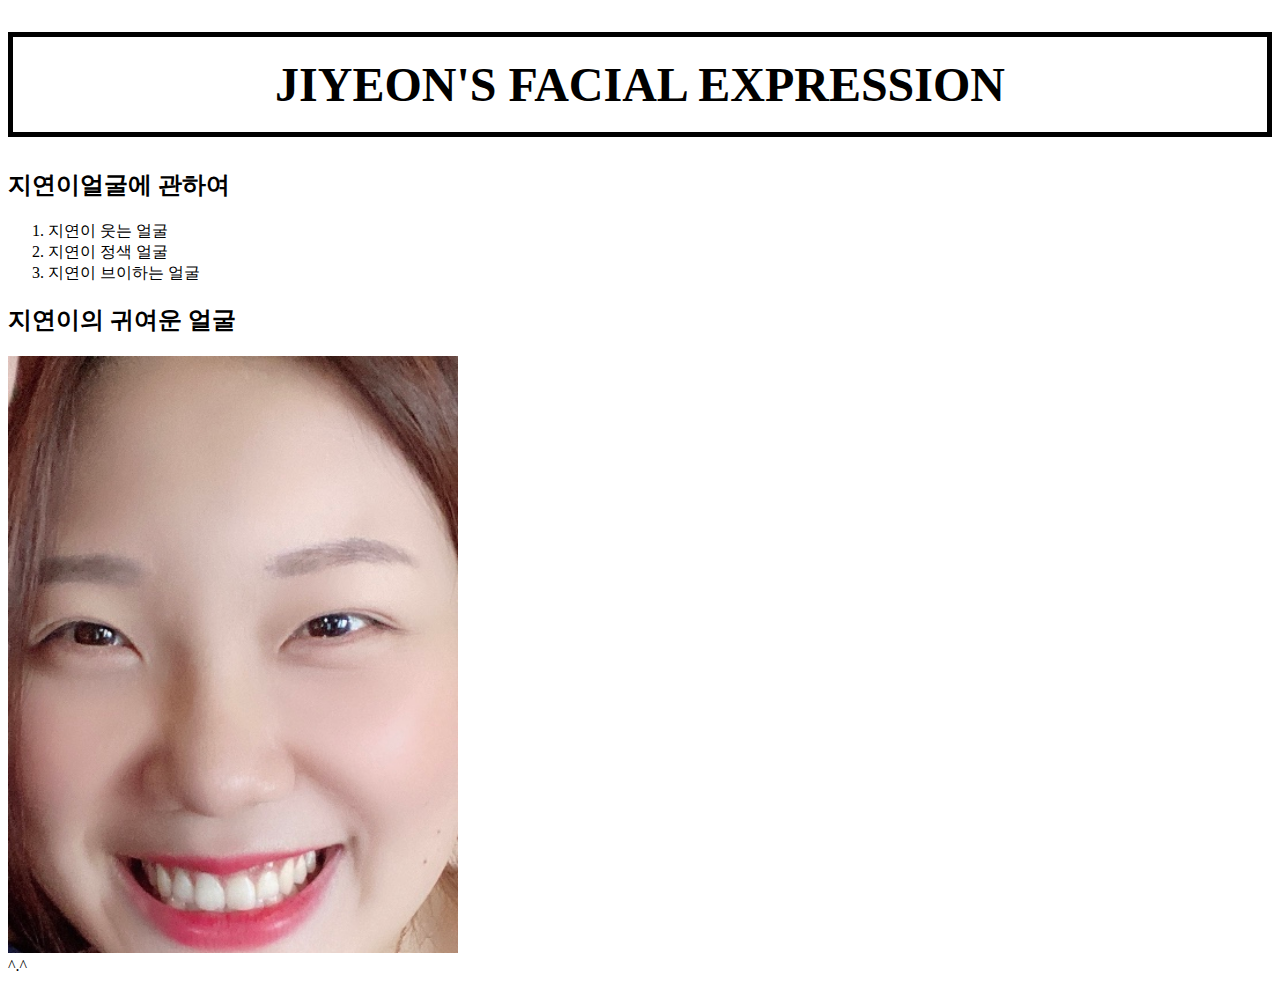
<file: index.html>
<!doctype html>
<html>
<head>
  <title>welcome</title>
<meta charset="utf-8">
<style>
 a {
   color:black;
   text-decoration: none;
 }
 h1 {
   font-family:  fantasy; font-size: 300%; text-align: center;
 }
 h1{
   border-width:5px;
   border-color:black;
   border-style: solid;
   padding:20px;
 }

</style>
</head>
<body>
  <h1><a href="index.html">JIYEON'S FACIAL EXPRESSION</a></h1></a>
  <h2><strong><a href="https://www.google.com/search?q=%EA%BD%83&rlz=1C1NDCM_koKR695KR696&sxsrf=ALeKk024M7JHignzaRJ8oJKUvBW_GUYX9w:1599544670208&source=lnms&tbm=isch&sa=X&ved=2ahUKEwiQw_qe8NjrAhXkxosBHW1YCWoQ_AUoAXoECA4QAw" target="_blank" title="지연이 닮은 꼴?">
    지연이</strong>얼굴에 관하여</a></h2>
<ol>
  <li> <a href="1.html">지연이 웃는 얼굴</a></li>
  <li> <a href="2.html" >지연이 정색 얼굴</a></li>
  <li> <a href="3.html">지연이 브이하는 얼굴</a></li>
</ol>
<!--
<ol>
  <li> <a href="1.html"><font color="black">지연이 웃는 얼굴</a></li>
  <li> <a href="2.html"><font color="black">지연이 정색 얼굴</a></li>
  <li> <a href="3.html"><font color="black">지연이 브이하는 얼굴</a></li>
</ol>
-->

<h2>지연이의 <strong>귀여운</strong> 얼굴</h2>
<img src="지연메인.jpg" width="450">
<br>^.^
</body>
</html>
</file>
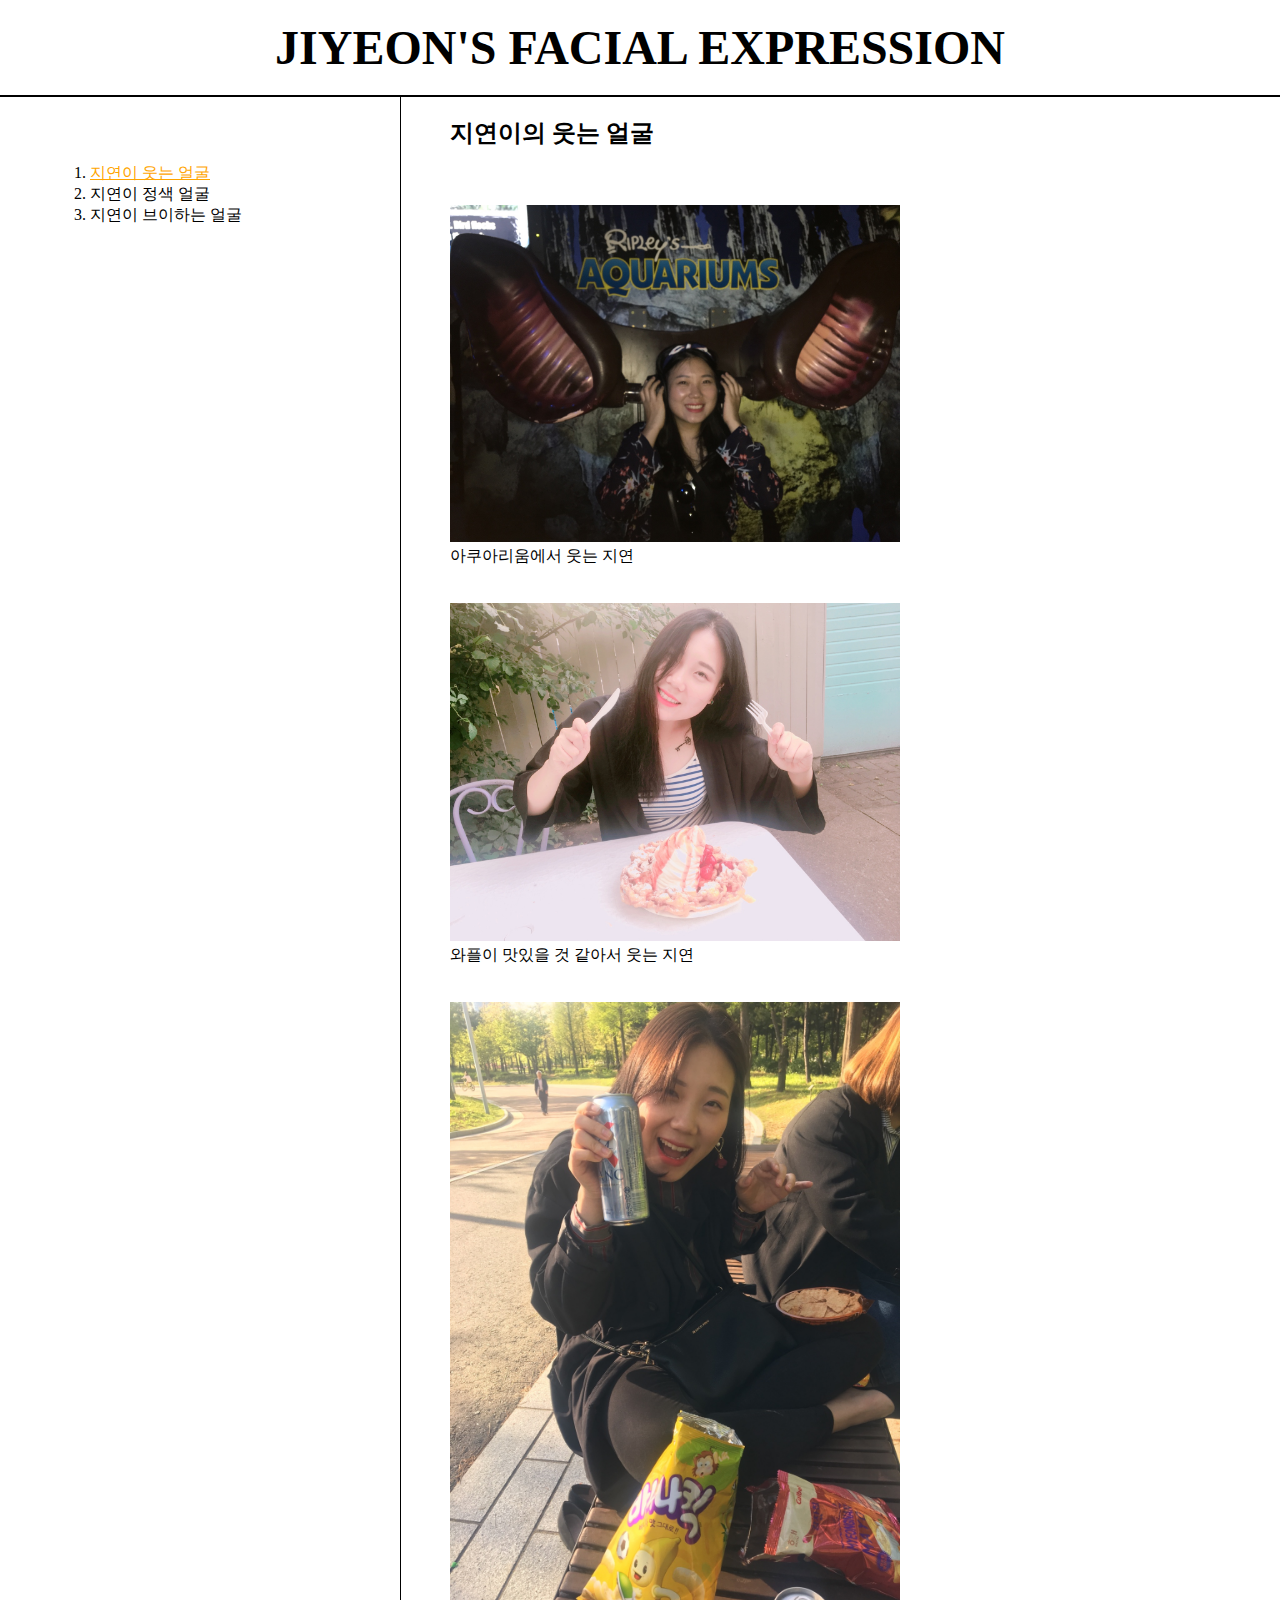
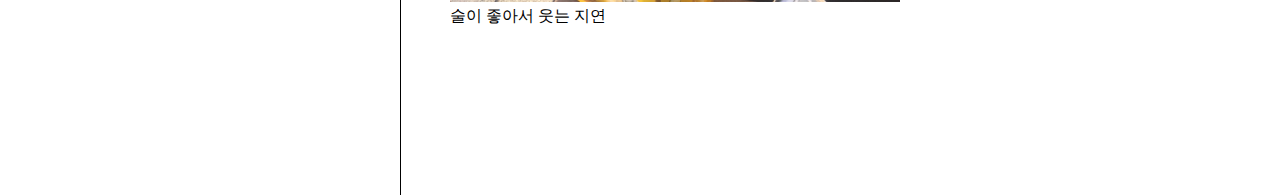
<file: 1.html>
<!doctype html>

<html>

<head>

  <title>웃는지연</title>

<meta charset="utf-8">


<link rel="stylesheet" href="style.css">

</head>

<body>

  <h1><a href="index.html">JIYEON'S FACIAL EXPRESSION</a></h1>

  <div id="grid">

  <div id="hi">

    <ol>

      <li> <a href="1.html" style="color:orange; text-decoration:underline"->지연이 웃는 얼굴</a></li>

      <li> <a href="2.html">지연이 정색 얼굴</a></li>

      <li> <a href="3.html">지연이 브이하는 얼굴</a></li>

    </ol>

 </div>

     <div id="article">

        <h2>지연이의 <strong>웃는</strong> 얼굴</h2>

        <br>

        <br>

        <img src="웃는 지연1.jpg" width="450">

        <br> 아쿠아리움에서 웃는 지연

        <br>

        <br>

        <br><img src="웃는지연2.jpg" width="450">

        <br>와플이 맛있을 것 같아서 웃는 지연

        <br>

        <br>

        <br><img src="웃는지연3.jpg" width="450">

        <br>술이 좋아서 웃는 지연

         <p>

        <br>

        <br>

        </p>

      </div>

 </div>



</body>

</html>
</file>
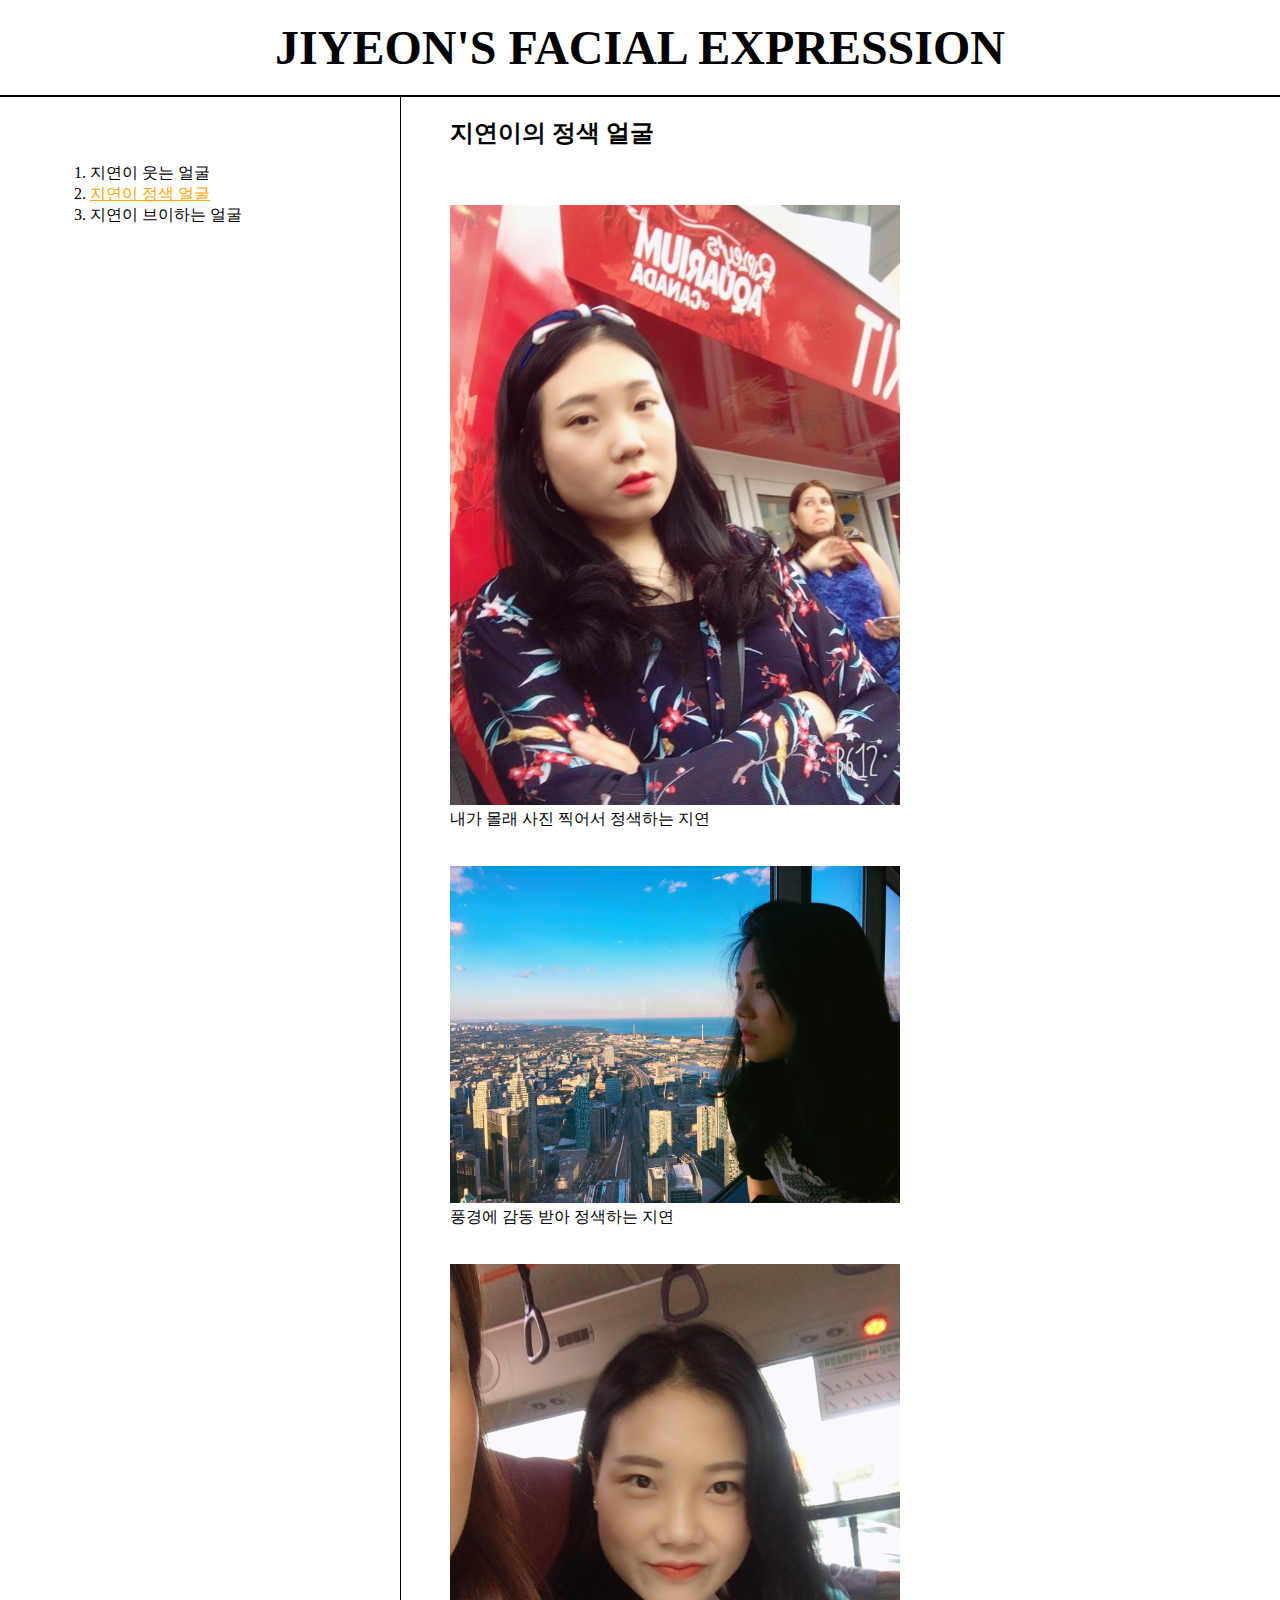
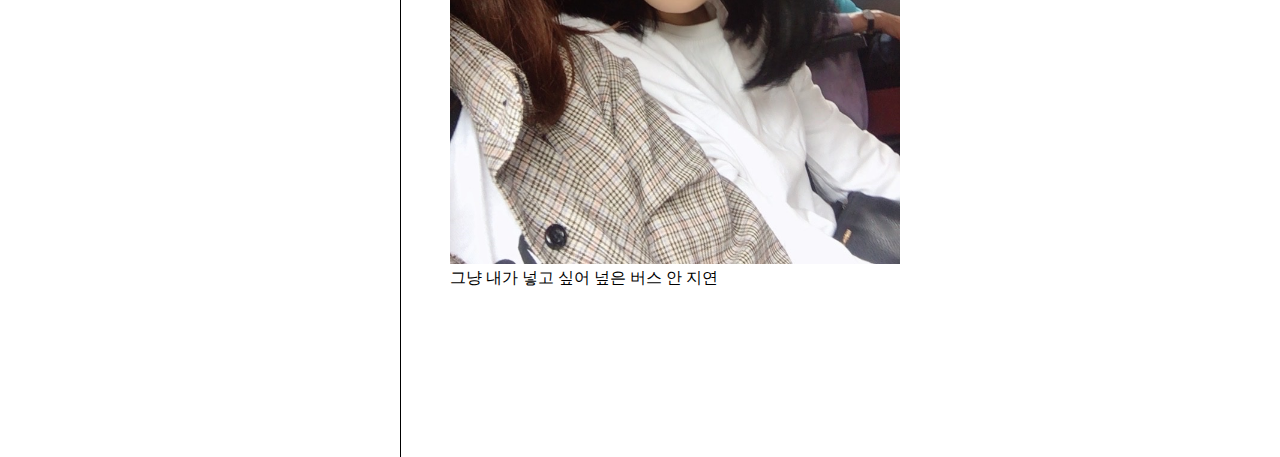
<file: 2.html>
<!doctype html>

<html>

<head>

  <title>정색지연</title>

<meta charset="utf-8">


<link rel="stylesheet" href="style.css">

</head>

<body>

  <h1><a href="index.html">JIYEON'S FACIAL EXPRESSION</a></h1>

  <div id="grid">

  <div id="hi">

    <ol>

      <li> <a href="1.html">지연이 웃는 얼굴</a></li>

      <li> <a href="2.html" style="color:orange; text-decoration: underline">지연이 정색 얼굴</a></li>

      <li> <a href="3.html">지연이 브이하는 얼굴</a></li>

    </ol>

 </div>

     <div id="article">

        <h2>지연이의 <strong>정색</strong> 얼굴</h2>

        <br>

        <br>

        <img src="정색지연1.jpg" width="450">

        <br> 내가 몰래 사진 찍어서 정색하는 지연
        <br>

        <br>

        <br><img src="정색지연2.jpg" width="450">

        <br>풍경에 감동 받아 정색하는 지연

        <br>

        <br>

        <br><img src="정색지연3.jpg" width="450">

        <br>그냥 내가 넣고 싶어 넢은 버스 안 지연

         <p>

        <br>

        <br>

        </p>

      </div>

 </div>



</body>

</html>
</file>
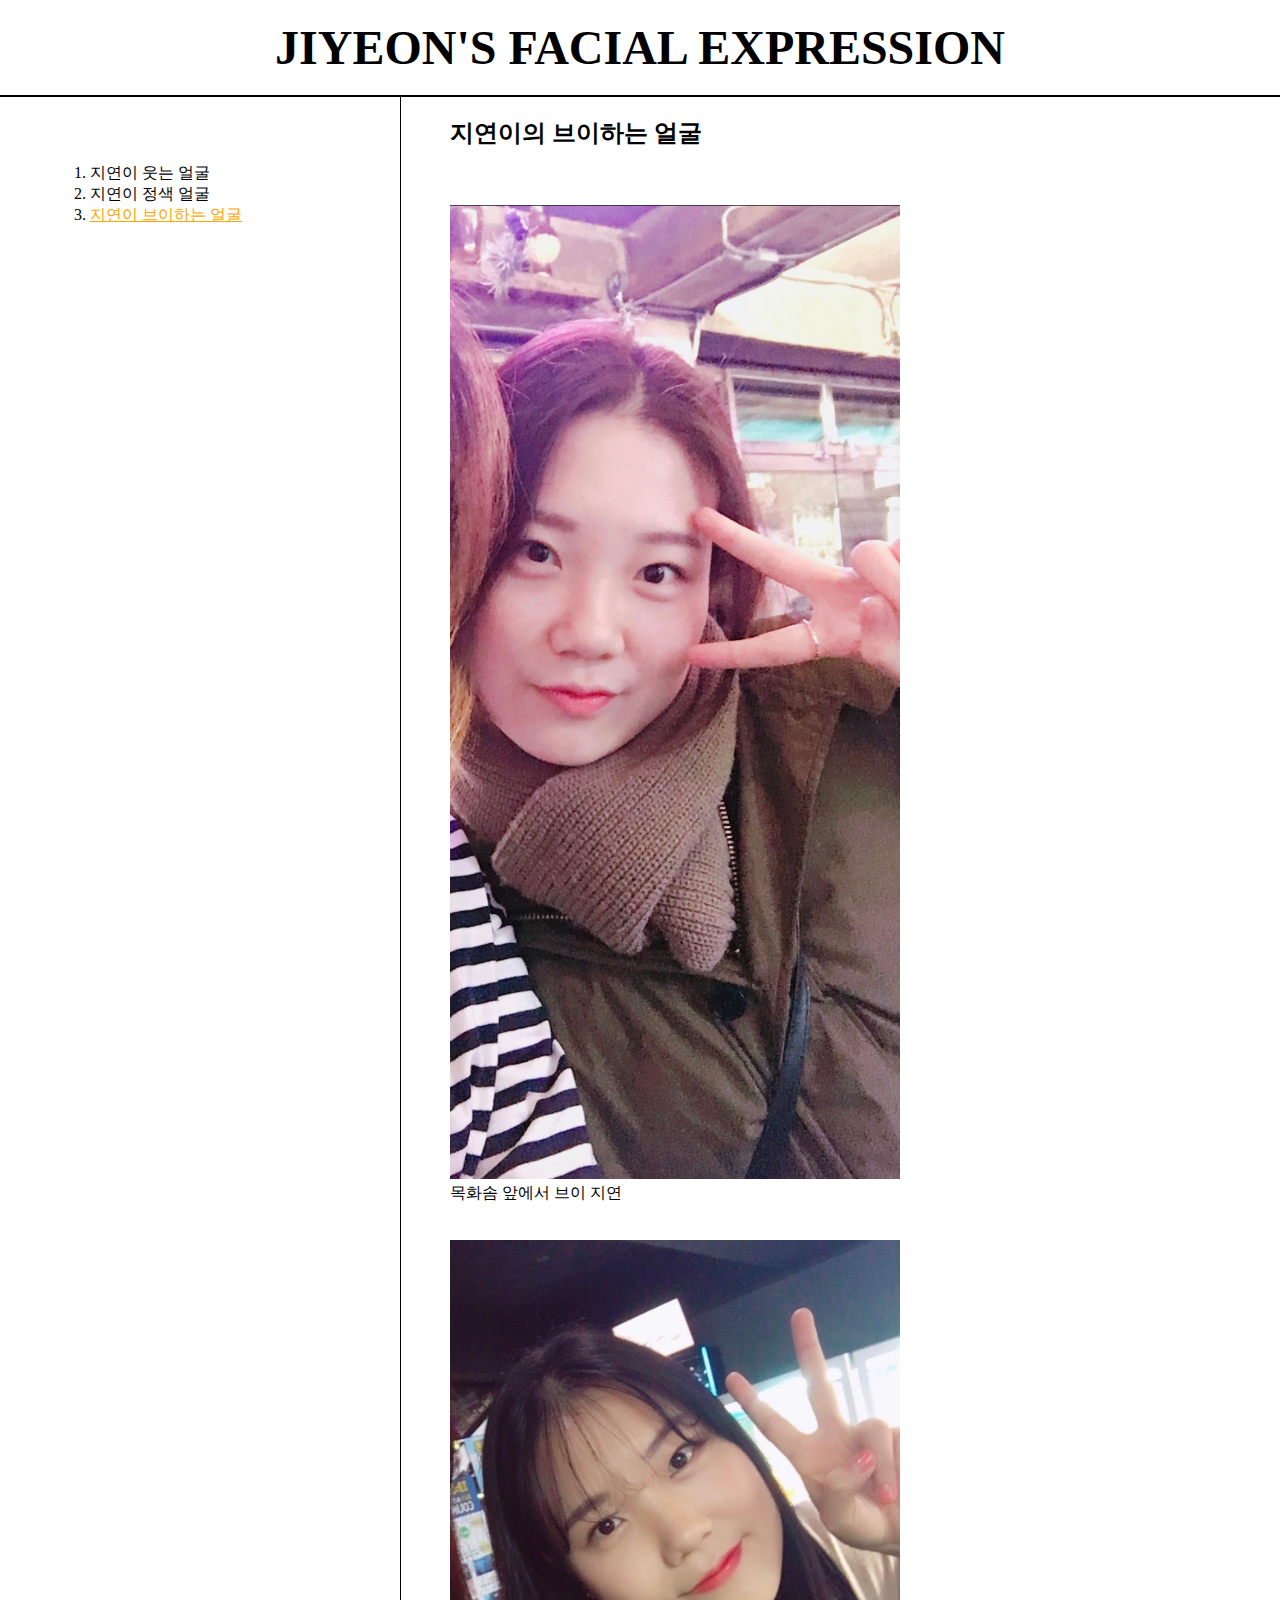
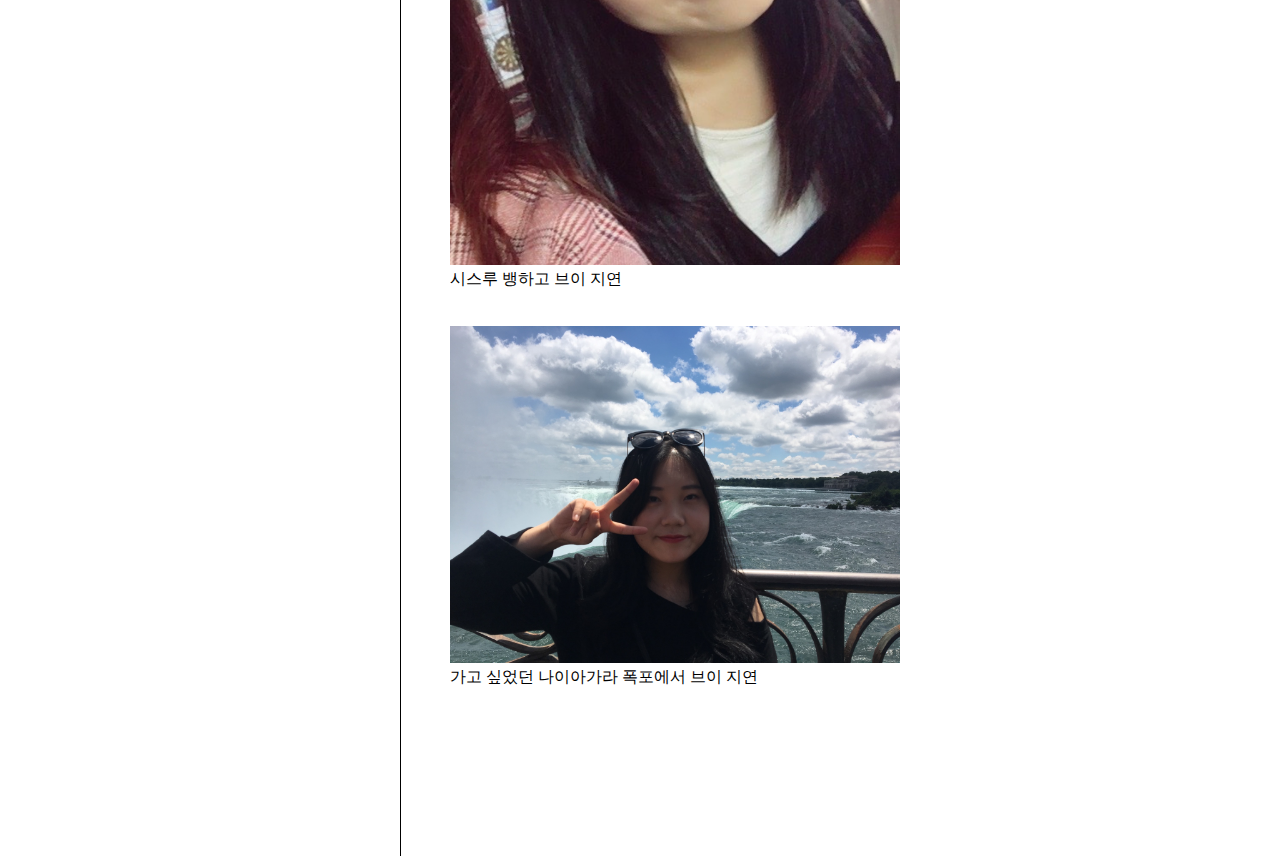
<file: 3.html>
<!doctype html>

<html>

<head>

  <title>브이지연</title>

<meta charset="utf-8">


<link rel="stylesheet" href="style.css">

</head>

<body>

  <h1><a href="index.html">JIYEON'S FACIAL EXPRESSION</a></h1>

  <div id="grid">

  <div id=hi>

    <ol>

      <li> <a href="1.html">지연이 웃는 얼굴</a></li>

      <li> <a href="2.html">지연이 정색 얼굴</a></li>

      <li> <a href="3.html" style="color:orange; text-decoration: underline">지연이 브이하는 얼굴</a></li>

    </ol>

 </div>

     <div id="article">

        <h2>지연이의 <strong>브이하는</strong> 얼굴</h2>

        <br>

        <br>

        <img src="브이지연1.jpg" width="450">

        <br> 목화솜 앞에서 브이 지연
        <br>

        <br>

        <br><img src="브이지연2.jpg" width="450">

        <br> 시스루 뱅하고 브이 지연

        <br>

        <br>

        <br><img src="브이지연3.jpg" width="450">

        <br>가고 싶었던 나이아가라 폭포에서 브이 지연

         <p>

        <br>

        <br>

        </p>

      </div>

 </div>



</body>

</html>
</file>
<file: style.css>
a {

  color:black;

  text-decoration: none;

}

h1 {

  font-family:  fantasy; font-size: 300%; text-align: center;

  border-bottom: 2px solid black;

  margin: 0;

  padding: 20px;

}

#hi{

  border-right:1px solid black;
  padding: 50px;
  width:300px;
  height: 100%;

  margin:0;

}
#article{
  padding-left: 80px


}

#grid {

  display: grid;

grid-template-columns: 370px 1fr;

}
@media(max-width:800px){
  #grid {

    display: block;
}
  #hi {
   border-right: none;
  }
  h1{
    border-bottom: none;
  }
}

body{

  margin:0;

}
</file>
